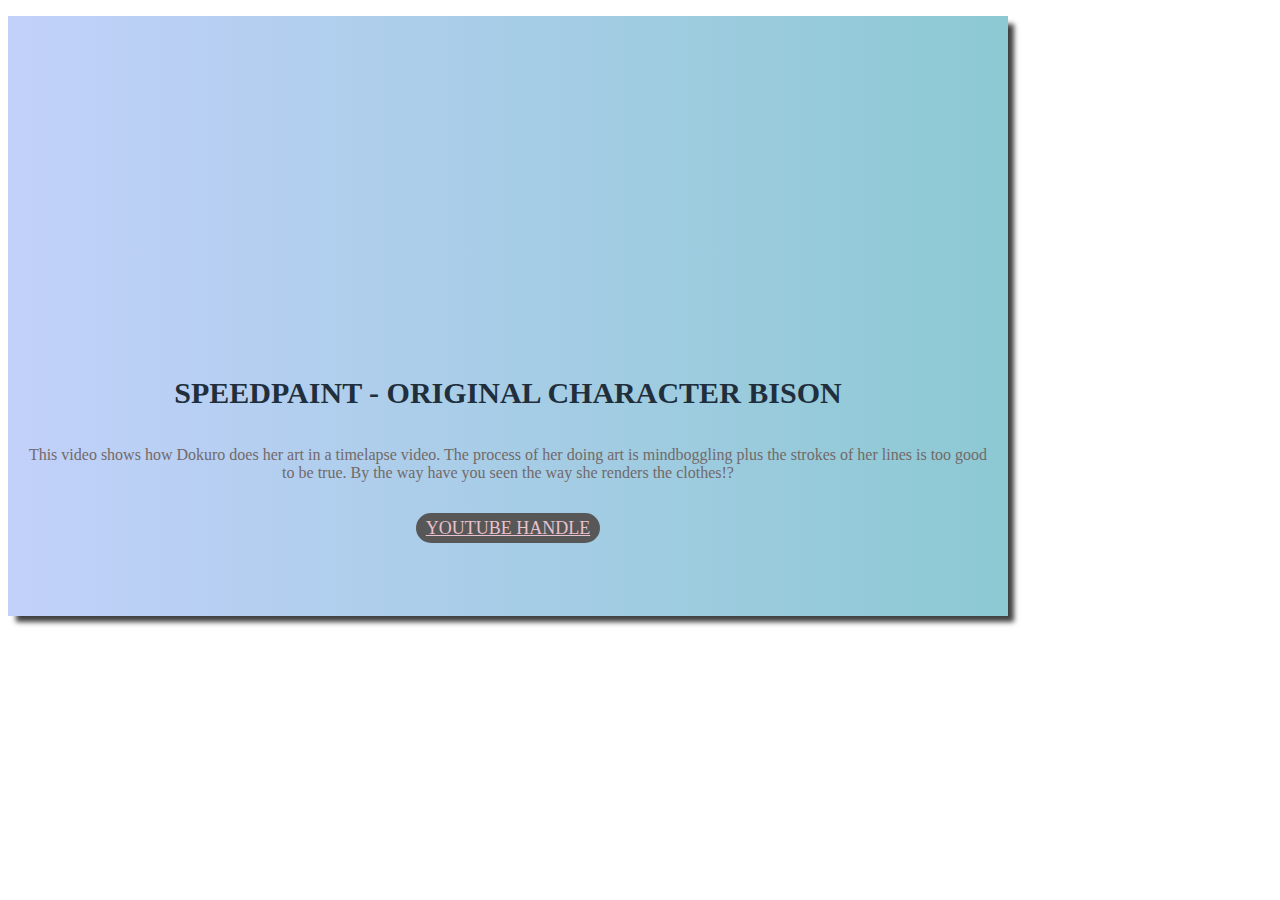
<file: iFrame/index.html>
<!DOCTYPE html>
<html lang="en">
  <meta charset="UTF-8">
  <meta http-equiv="X-UA-Compatible" content="IE=edge">
  <meta name="viewport" content="width=device-width, initial-scale=1.0">
  <title>A Speedpaint!?</title>
  <link rel="stylesheet" href="style.css" />

<html>
<head>


<div class="box">
  <p><iframe width="500" height="300" src="https://www.youtube.com/embed/ULCPwurtiDg" title="YouTube video player" frameborder="0" allow="accelerometer; autoplay; clipboard-write; encrypted-media; gyroscope; picture-in-picture" allowfullscreen></iframe></p>
    <B>Speedpaint - Original Character Bison</B>
    <p>This video shows how Dokuro does her art in a timelapse video. The process of her doing art is mindboggling plus the strokes of her lines is too good to be true. By the way have you seen the way she renders the clothes!?</p>
    <a href="https://www.youtube.com/channel/UCYYpIL2qtxphsg7tTTrn6aA"
    target="blank_">Youtube Handle</a>
  </div>

</head>
</html>
</file>
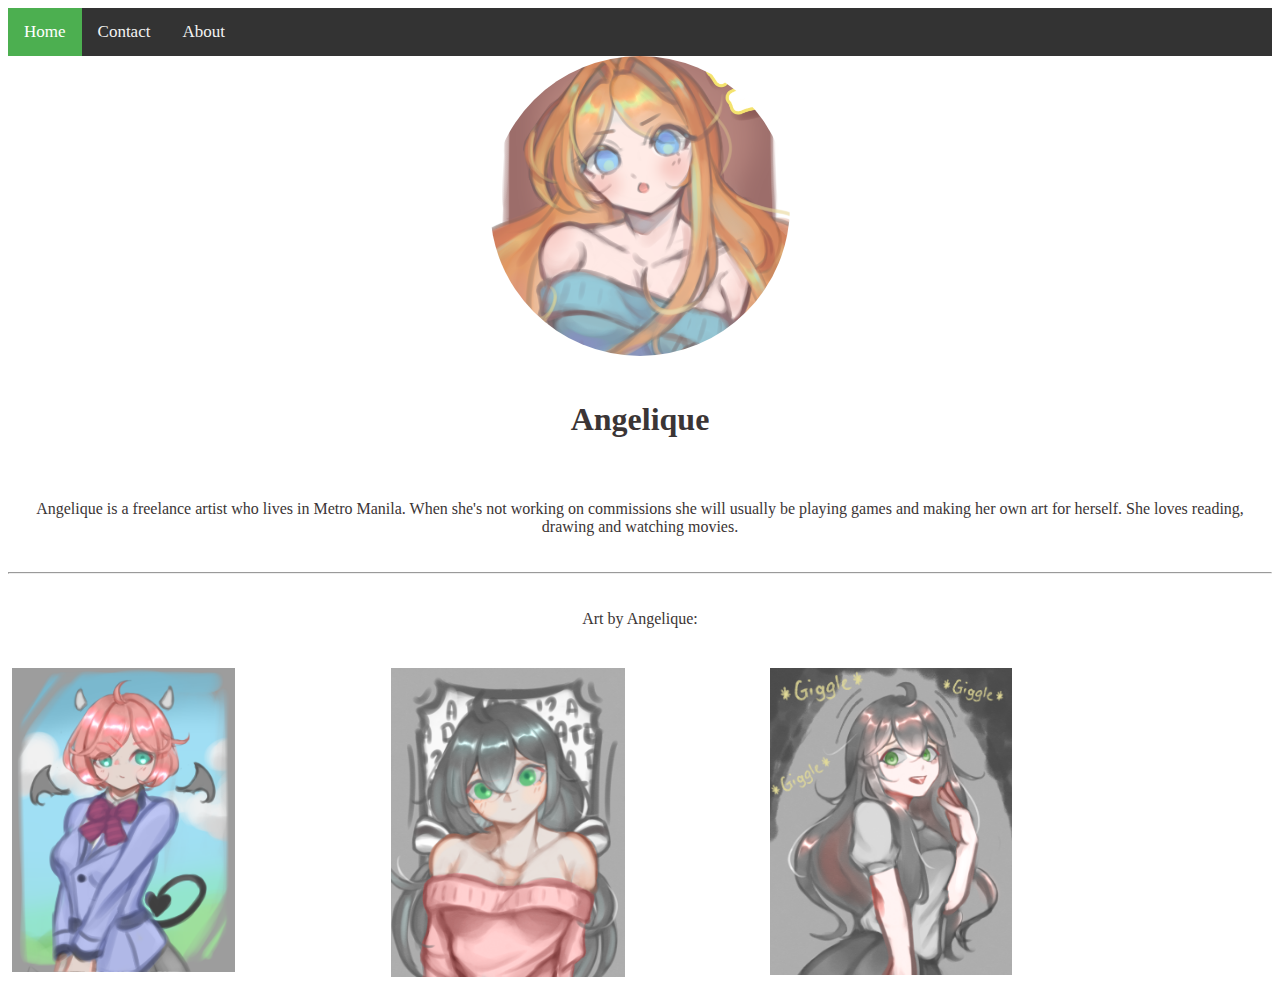
<file: Website/index.html>
<!DOCTYPE html>
<html lang="en">
  <meta charset="UTF-8">
  <meta http-equiv="X-UA-Compatible" content="IE=edge">
  <meta name="viewport" content="width=device-width, initial-scale=1.0">
  <title>Angelique</title>
  <link rel="stylesheet" href="style.css" />

<html>
<head>


    <div class="topnav">
        <a class="active" href="#home">Home</a>
        <a href="#contact">Contact</a>
        <a href="#about">About</a>
      </div>
      <div style="text-align: center;">
      <img src="image/Robindabank.png" alt="Profile"
      class="myimg" />
      </div>
      <h1>Angelique</h1>
      <p>Angelique is a freelance artist who lives in Metro Manila. When she's not working on commissions she will usually be playing games and making her own art for herself. She loves reading, drawing and watching movies.</p>
      <hr>
      <p>Art by Angelique:</p>

      <div class="row">
        <div class="column">
          <img src="image/Bambi Sweet Devil Ver..png" alt="Bambi" style="width:60%">
        </div>
      <div class="row">
         <div class="column">
          <img src="image/Kyly.png" alt="Kyly2" style="width:63%">
        </div>
      <div class="row">
        <div class="column">
          <img src="image/Kyly high sus.png" alt="Ky" style="width:65%">
        </div>
</file>
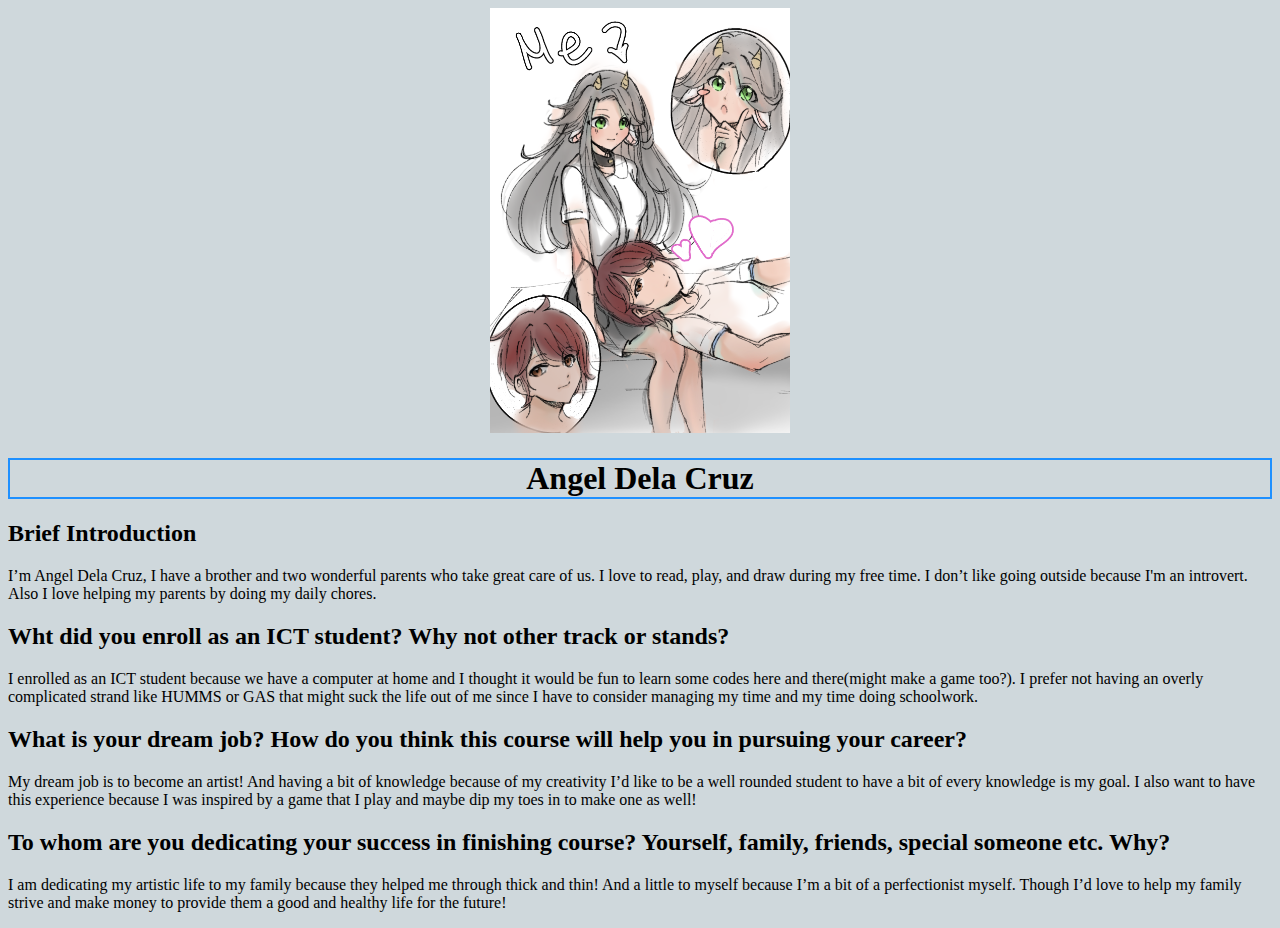
<file: Coding Assignment with color.html>
<!DOCTYPE html>
<html>
<head>
  <title>Coding Assignment!</title>
</head>
</html>
<body style="background-color: #CFD8DC;"

</html>
<div style="text-align: center;">

    <img src="image/Assi.png" width=300px alt="Mayu and Robin">
  
  </div>


<html>
<head>
<style>
h1 {text-align: center;}
</style>
</head>
<body>
<h1 style="border:2px solid Dodgerblue;">Angel Dela Cruz</h1>
</body>
</html>



<h2>Brief Introduction</h2>

<p>I’m Angel Dela Cruz, I have a brother and two wonderful parents who take great care of us.  I love to read, play, and draw during my free time. I don’t like going outside because I'm an introvert. Also I love helping my parents by doing my daily chores.</p>

<h2>Wht did you enroll as an ICT student? Why not other track or stands?</h2>

<p>I enrolled as an ICT student because we have a computer at home and I thought it would be fun to learn some codes here and there(might make a game too?). I prefer not having an overly complicated strand like HUMMS or GAS that might suck the life out of me since I have to consider managing my time and my time doing schoolwork.</p>

<h2>What is your dream job? How do you think this course will help you in pursuing your career?</h2>

<p>My dream job is to become an artist! And having a bit of knowledge because of my creativity I’d like to be a well rounded student to have a bit of every knowledge is my goal. I also want to have this experience because I was inspired by a game that I play and maybe dip my toes in to make one as well!</p>

<h2>To whom are you dedicating your success in finishing course? Yourself, family, friends, special someone etc.  Why?</h2>

<p>I am dedicating my artistic life to my family because they helped me through thick and thin! And a little to myself because I’m a bit of a perfectionist myself. Though I’d love to help my family strive and make money to provide them a good and healthy life for the future!</p>
</file>
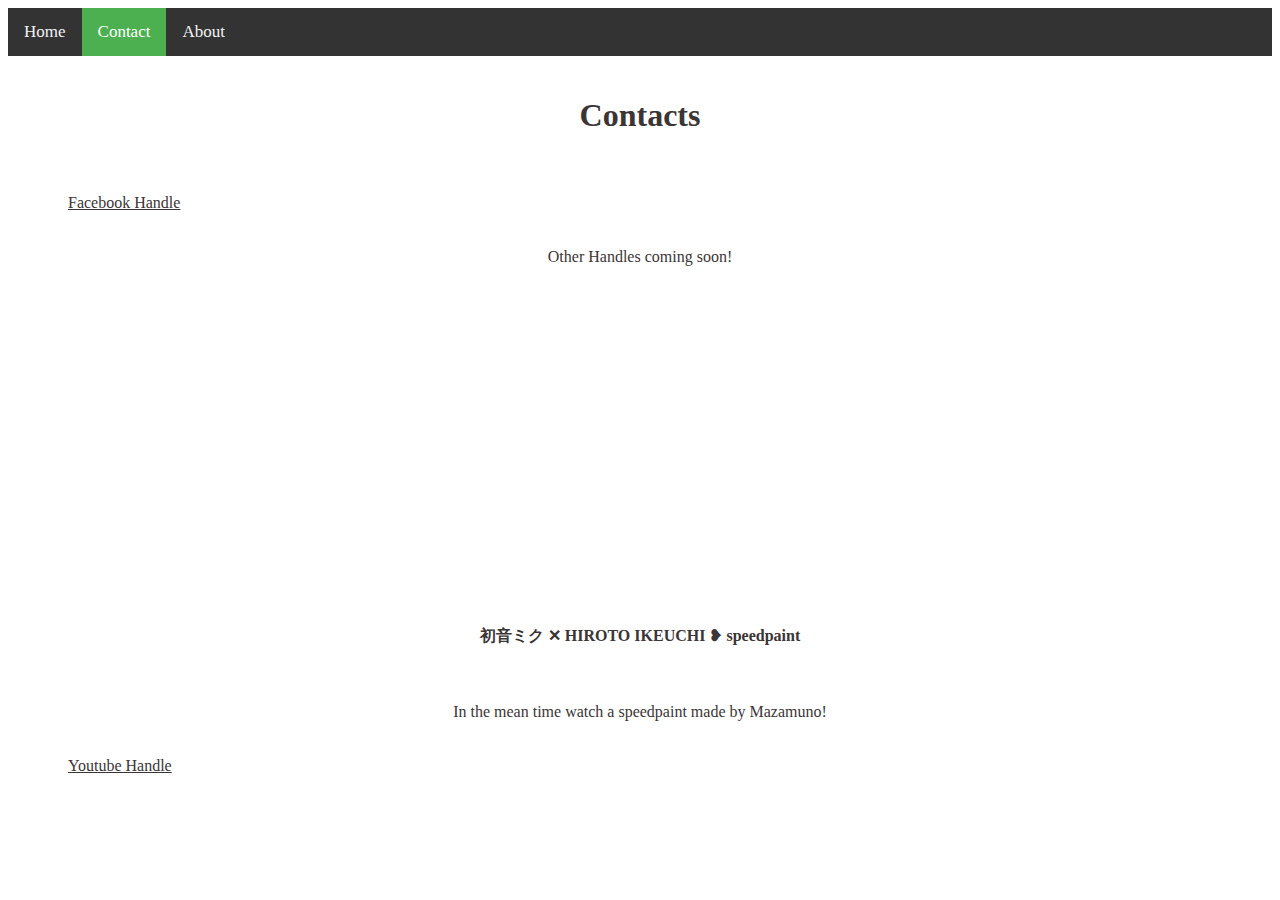
<file: Website/index2.html>
<!DOCTYPE html>
<html lang="en">
  <meta charset="UTF-8">
  <meta http-equiv="X-UA-Compatible" content="IE=edge">
  <meta name="viewport" content="width=device-width, initial-scale=1.0">
  <title>Angelique Contact Page</title>
  <link rel="stylesheet" href="style.css" />

<html>
<head>


<div class="topnav">
    <a href="#home">Home</a>
    <a class="active" href="#contact">Contact</a>
    <a href="#about">About</a>
</div>

    <h1>Contacts</h1>
    <br>
    <a href style="text-align: center;">
    <a href="https://www.facebook.com/profile.php?id=100016244554606"
    target="blank_">Facebook Handle</a>
    <br>
    <p>Other Handles coming soon!</p>

    <p><iframe width="500" height="300" src="https://www.youtube.com/embed/OvBv7vTmQZY" title="YouTube video player" frameborder="0" allow="accelerometer; autoplay; clipboard-write; encrypted-media; gyroscope; picture-in-picture" allowfullscreen></iframe>
    <br>
        <B>初音ミク ✕ HIROTO IKEUCHI ❥ speedpaint</B>
    <p>In the mean time watch a speedpaint made by Mazamuno!</p>
    <a href style="text-align: center;">
    <a href="https://www.youtube.com/channel/UC3YMuk5KoQtmZfVKKShwvvg"
    target="blank_">Youtube Handle</a>
</file>
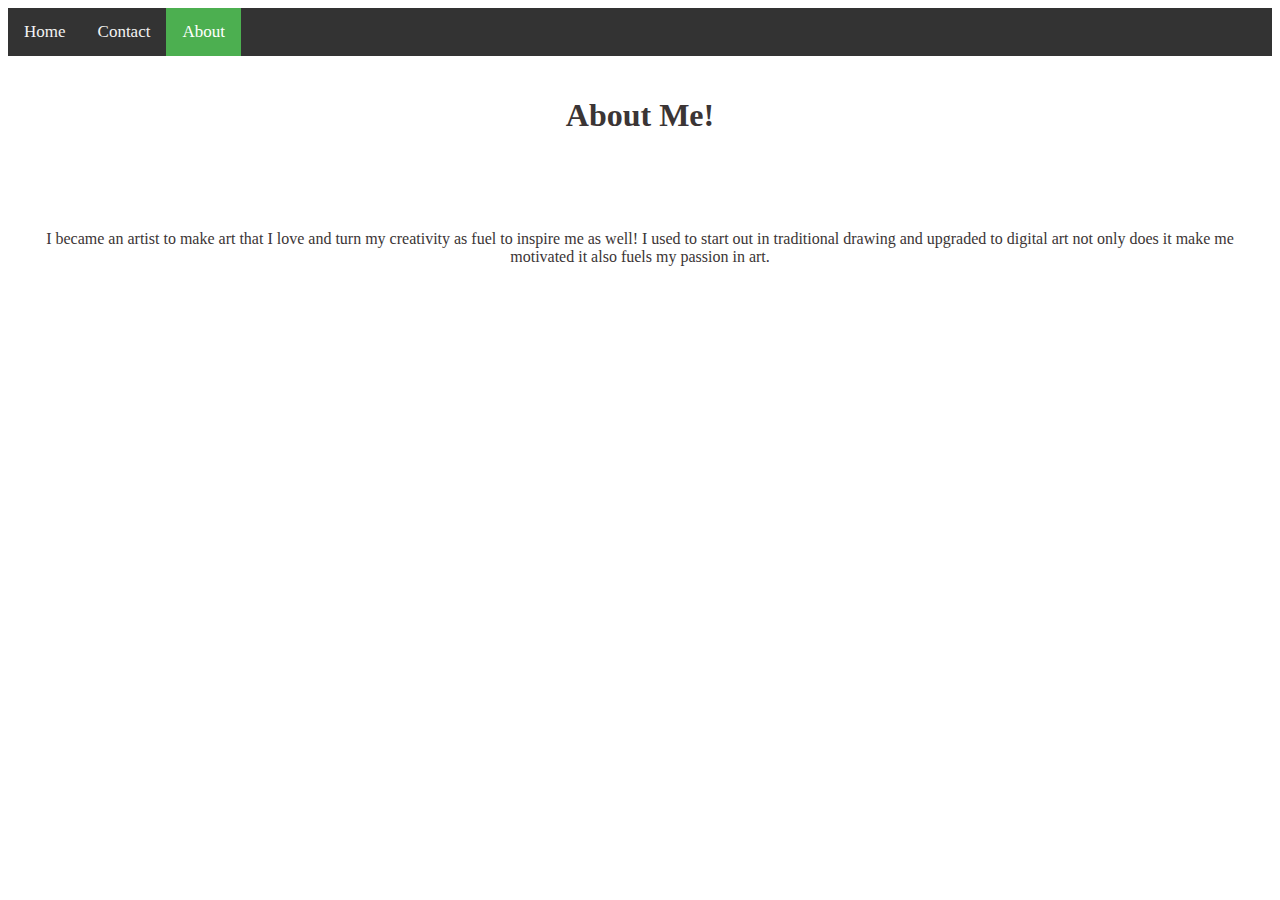
<file: Website/index3.html>
<!DOCTYPE html>
<html lang="en">
  <meta charset="UTF-8">
  <meta http-equiv="X-UA-Compatible" content="IE=edge">
  <meta name="viewport" content="width=device-width, initial-scale=1.0">
  <title>Angelique About Us!</title>
  <link rel="stylesheet" href="style.css" />

<html>
<head>

    <div class="topnav">
        <a href="#home">Home</a>
        <a href="#contact">Contact</a>
        <a class="active" a href="#about">About</a>
    </div>

    <h1>About Me!</h1>
    <br>
    <p>I became an artist to make art that I love and turn my creativity as fuel to inspire me as well! I used to start out in traditional drawing and upgraded to digital art not only does it make me motivated it also fuels my passion in art.</p>
</file>
<file: iFrame/style.css>
p, b{
   color: rgb(114, 105, 105);
   padding: 20px;
   text-align: center;
 }
 
 .box {
   width: 1000px;
   height: 600px;
   border: 0px solid gray;
 background: #b8c6ee;  /* fallback for old browsers */
 background: -webkit-linear-gradient(to right, #c2d1fa, #8cc9d3);  /* Chrome 10-25, Safari 5.1-6 */
 background: linear-gradient(to right,#c2d1fa, #8cc9d3); /* W3C, IE 10+/ Edge, Firefox 16+, Chrome 26+, Opera 12+, Safari 7+ */
 box-shadow: 7px 7px 5px -1px rgba(0,0,0,0.75);
 
 }
 
 div.box {
  text-align: center;
}

B {
  color:#212F3C;
  font-size: 30px;
  text-align: center;
  text-transform: uppercase;
}

a {
  color:#ebc1ce;
  font-size: 18px;
  text-align: center;
  background-color: #575757;
  padding: 5px 10px;
  text-transform: uppercase;
  border-radius: 15px;
}
</file>
<file: Website/style.css>
/* Add a black background color to the top navigation */
.topnav {
    background-color: #333;
    overflow: hidden;
  }
  
  /* Style the links inside the navigation bar */
  .topnav a {
    float: left;
    color: #f2f2f2;
    text-align: center;
    padding: 14px 16px;
    text-decoration: none;
    font-size: 17px;
  }
  
  /* Change the color of links on hover */
  .topnav a:hover {
    background-color: #ddd;
    color: black;
  }
  
  /* Add a color to the active/current link */
  .topnav a.active {
    background-color: #4CAF50;
    color: white;
  }

  h1, p, b, a {
    color: rgb(59, 53, 53);
    padding: 20px;
    text-align: center;
  }

  .myimg{
    width:300px;
    height:300px;
    object-fit:cover;
    border-radius:75%;
  }

  * {
    box-sizing: border-box;
  }
  
  .column {
    float: left;
    width: 30%;
    padding: 4px;
  }
  
  /* Clearfix (clear floats) */
  .row::after {
    content: "";
    clear: both;
    display: table;
  }
</file>
